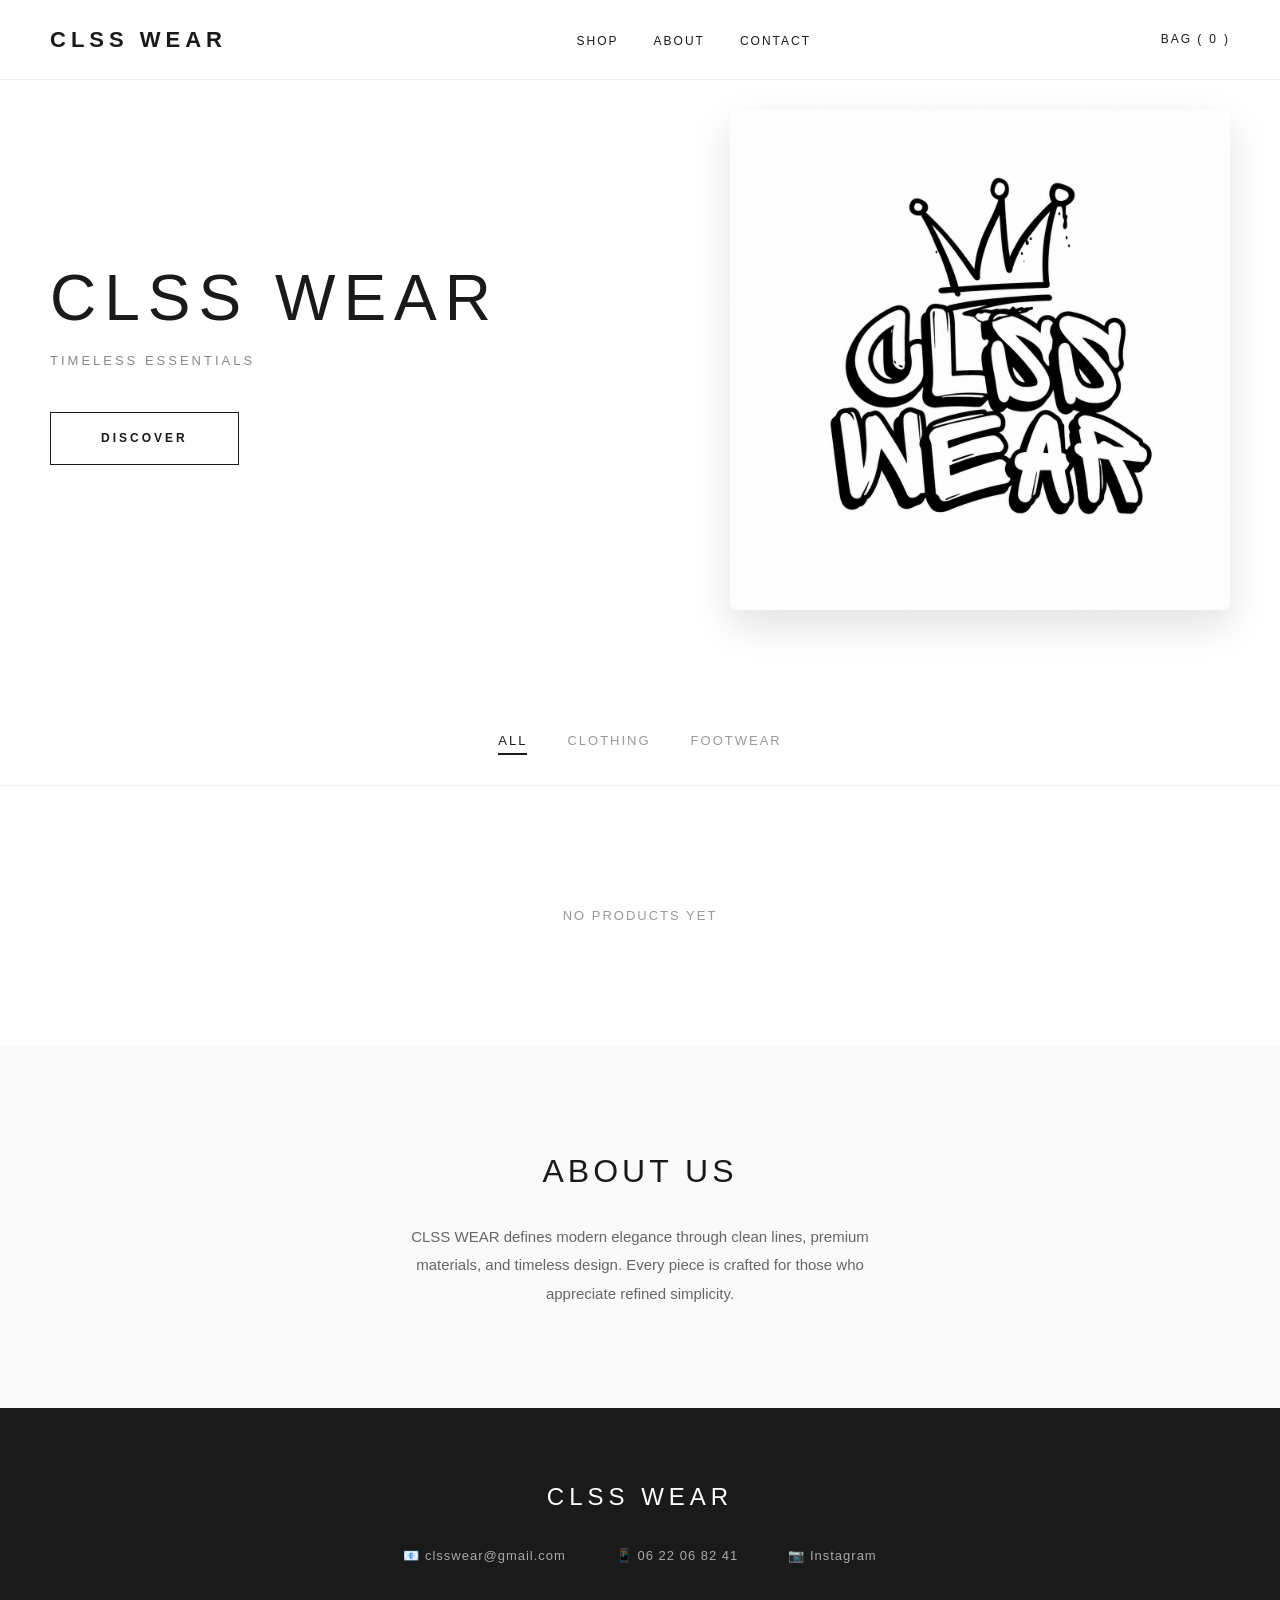
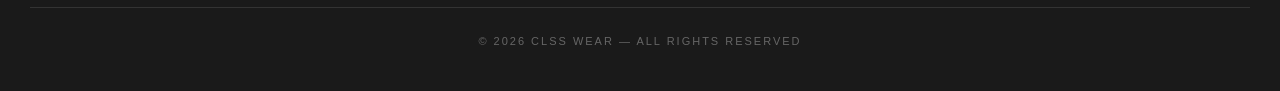
<file: index.html>
<!DOCTYPE html>
<html lang="en">
<head>
    <meta charset="UTF-8">
    <meta name="viewport" content="width=device-width, initial-scale=1.0">
    <meta http-equiv="Cache-Control" content="no-cache, no-store, must-revalidate">
    <meta http-equiv="Pragma" content="no-cache">
    <meta http-equiv="Expires" content="0">
    <link rel="stylesheet" href="style.css">
    <title>CLSS WEAR</title>
</head>
<body>
    <header>
        <a href="index.html" class="brand-name">CLSS WEAR</a>
        <ul id="nav-menu">
            <li><a href="#shop">Shop</a></li>
            <li><a href="#about">About</a></li>
            <li><a href="#contact">Contact</a></li>
        </ul>
        <a href="card.html" class="cart-btn">Bag (<span id="cart-count">0</span>)</a>
        <div class="header-hamburger" onclick="document.getElementById('nav-menu').classList.toggle('show')">☰</div>
    </header>

    <section class="hero">
        <div class="hero-text">
            <h1>CLSS WEAR</h1>
            <p>Timeless Essentials</p>
            <a href="#shop">Discover</a>
        </div>
        <div class="hero-image">
            <img src="hero.png" alt="CLSS WEAR">
        </div>
    </section>

    <div class="tabs" id="shop">
        <button class="tab-btn active" onclick="filterCategory('all', this)">All</button>
        <button class="tab-btn" onclick="filterCategory('clothes', this)">Clothing</button>
        <button class="tab-btn" onclick="filterCategory('sandals', this)">Footwear</button>
    </div>

    <section class="products" id="main-bnt"></section>

    <section class="about-section" id="about">
        <h2>About Us</h2>
        <p>CLSS WEAR defines modern elegance through clean lines, premium materials, and timeless design. Every piece is crafted for those who appreciate refined simplicity.</p>
    </section>

    <section class="footer" id="contact">
        <h2>CLSS WEAR</h2>
        <div class="contact-row">
            <a href="mailto:clsswear@gmail.com">📧 clsswear@gmail.com</a>
            <a href="tel:+212622068241">📱 06 22 06 82 41</a>
            <a href="https://www.instagram.com/clss_wear2" target="_blank">📷 Instagram</a>
        </div>
        <div class="copy">© 2026 CLSS WEAR — All Rights Reserved</div>
    </section>

    <script>
        let cart = JSON.parse(localStorage.getItem("cart")) || [];
        updateCount();

        let allProducts = [];
        let currentCategory = "all";

        const API_URL = "https://api.github.com/repos/maryambella2001-blip/clss-wear/contents/products.json?ref=main&t=";
        const RAW_BASE = "https://raw.githubusercontent.com/maryambella2001-blip/clss-wear/main/";
        const WHATSAPP_NUMBER = "212622068241";
        const PLACEHOLDER = "data:image/svg+xml;utf8,<svg xmlns='http://www.w3.org/2000/svg' width='300' height='280'><rect width='300' height='280' fill='%23f7f7f7'/><text x='50%25' y='50%25' font-size='14' text-anchor='middle' dy='.3em' fill='%23ccc' font-family='Arial'>CLSS WEAR</text></svg>";

        function resolveImage(path) {
            if (!path) return PLACEHOLDER;
            if (path.startsWith("http") || path.startsWith("data:")) return path;
            return RAW_BASE + path + "?t=" + Date.now();
        }

        function decodeBase64(b64) { return decodeURIComponent(escape(atob(b64.replace(/\n/g, "")))); }

        async function loadProducts() {
            const container = document.getElementById("main-bnt");
            container.innerHTML = '<div style="grid-column:1/-1;text-align:center;padding:80px;color:#999;letter-spacing:2px;">LOADING...</div>';
            let products = null;

            try {
                const r1 = await fetch(API_URL + Date.now() + Math.random(), { cache: "no-store" });
                if (r1.ok) { const d = await r1.json(); products = JSON.parse(decodeBase64(d.content)); }
            } catch (e) { console.warn("API failed:", e.message); }

            if (!products) {
                try { const r2 = await fetch("products.json?t=" + Date.now(), { cache: "no-store" }); if (r2.ok) products = await r2.json(); }
                catch (e) {}
            }

            if (!products || products.length === 0) {
                allProducts = [];
                container.innerHTML = '<div style="grid-column:1/-1;text-align:center;padding:80px;color:#999;letter-spacing:2px;text-transform:uppercase;font-size:13px;">No products yet</div>';
                return;
            }

            allProducts = products;
            renderProducts();
        }

        function filterCategory(cat, btn) {
            currentCategory = cat;
            document.querySelectorAll(".tab-btn").forEach(b => b.classList.remove("active"));
            btn.classList.add("active");
            renderProducts();
        }

        function renderProducts() {
            const container = document.getElementById("main-bnt");
            let products = allProducts;
            if (currentCategory !== "all") products = products.filter(p => (p.category || "clothes") === currentCategory);

            if (!products || products.length === 0) {
                container.innerHTML = '<div style="grid-column:1/-1;text-align:center;padding:80px;color:#999;letter-spacing:2px;text-transform:uppercase;font-size:13px;">Nothing here yet</div>';
                return;
            }

            container.innerHTML = products.map((p) => {
                const idx = allProducts.indexOf(p);
                const cat = p.category || "clothes";
                const emoji = cat === "sandals" ? "👟" : "👕";
                const catLabel = cat === "sandals" ? "Footwear" : "Clothing";
                return `
                <div class="card" onclick="goToProduct(${idx})">
                    <div class="card-emoji">${emoji}</div>
                    <div class="card-wish" onclick="event.stopPropagation(); this.innerText='❤️'; this.style.color='#e63946';">🤍</div>
                    <div class="product-image-wrap">
                        <img src="${resolveImage(p.image)}" alt="${p.name}" onerror="this.src='${PLACEHOLDER}'">
                    </div>
                    <div class="card-body">
                        <h3>${p.name}</h3>
                        <div class="price">${p.price} DH</div>
                        <div class="cat-tag">${catLabel}</div>
                    </div>
                </div>`;
            }).join("");
        }

        function goToProduct(index) {
            window.location.href = "product.html?id=" + index;
        }

        function updateCount() {
            const el = document.getElementById("cart-count");
            if (el) el.innerText = cart.length;
        }

        window.onload = function() { loadProducts(); updateCount(); }
    </script>
</body>
</html>
</file>
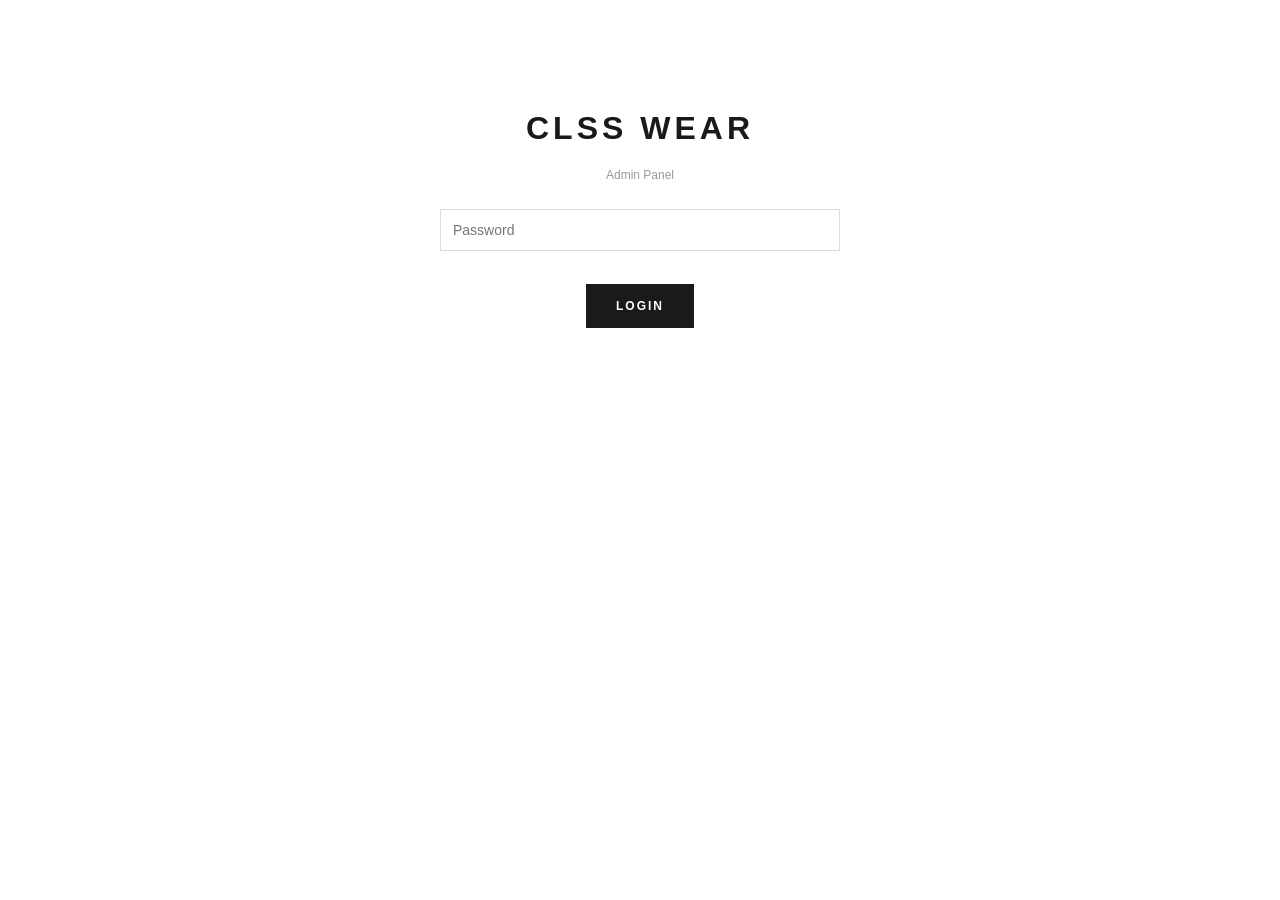
<file: admin.html>
<!DOCTYPE html>
<html lang="en">
<head>
    <meta charset="UTF-8">
    <meta name="viewport" content="width=device-width, initial-scale=1.0">
    <title>Admin - CLSS WEAR</title>
    <style>
        body { font-family: Arial, sans-serif; background: #fff; padding: 30px; margin: 0; color: #1a1a1a; }
        .container { max-width: 900px; margin: auto; }
        h1 { letter-spacing: 4px; text-transform: uppercase; }
        h3 { margin-top: 25px; border-bottom: 1px solid #eee; padding-bottom: 8px; font-size: 14px; letter-spacing: 2px; text-transform: uppercase; }
        .form-group { margin-bottom: 15px; }
        label { font-size: 12px; letter-spacing: 1px; text-transform: uppercase; color: #666; }
        input, select { width: 100%; padding: 12px; margin-top: 5px; border: 1px solid #ddd; font-size: 14px; font-family: inherit; box-sizing: border-box; }
        input:focus, select:focus { outline: none; border-color: #1a1a1a; }
        button { background: #1a1a1a; color: #fff; padding: 15px 30px; border: none; font-size: 12px; letter-spacing: 2px; text-transform: uppercase; font-weight: 600; cursor: pointer; }
        button:hover:not(:disabled) { opacity: 0.8; }
        button:disabled { opacity: 0.4; }
        .product-item { background: #fafafa; padding: 15px; margin-bottom: 10px; display: flex; justify-content: space-between; align-items: center; }
        .delete-btn { background: none; color: #c1121f; border: none; font-size: 12px; letter-spacing: 1px; text-transform: uppercase; cursor: pointer; padding: 8px; }
        .login-box { max-width: 400px; margin: 80px auto; text-align: center; }
        .login-box input { margin: 15px 0; }
        .status { padding: 12px; border-radius: 0; margin: 15px 0; text-align: center; font-size: 13px; }
        .status.success { background: #f0f0f0; }
        .status.error { background: #fff0f0; color: #c1121f; }
        .status.loading { background: #f5f5f5; color: #666; }
        .small { font-size: 12px; color: #999; }
        img.thumb { width: 60px; height: 60px; object-fit: cover; }
        .overlay { position: fixed; inset: 0; background: rgba(255,255,255,0.9); display: none; z-index: 9999; align-items: center; justify-content: center; }
        .overlay.show { display: flex; }
        .overlay .msg { font-size: 13px; letter-spacing: 2px; text-transform: uppercase; }
        a { color: #666; font-size: 12px; letter-spacing: 1px; text-transform: uppercase; }
    </style>
</head>
<body>
    <div class="overlay" id="overlay"><div class="msg" id="overlay-msg">Processing...</div></div>

    <div id="login-screen">
        <div class="login-box">
            <h1>CLSS WEAR</h1>
            <p class="small">Admin Panel</p>
            <input type="password" id="password" placeholder="Password" onkeypress="if(event.key==='Enter') checkPassword()">
            <br><br>
            <button onclick="checkPassword()">Login</button>
        </div>
    </div>

    <div id="token-screen" style="display:none;">
        <div class="login-box">
            <h3 style="border:none;">GitHub Setup</h3>
            <p class="small">Paste your GitHub Token</p>
            <input type="password" id="tokenInput" placeholder="ghp_xxxxxxxx">
            <br><br>
            <button onclick="saveToken()">Continue</button>
        </div>
    </div>

    <div id="admin-panel" style="display:none;">
        <div class="container">
            <div style="display:flex;justify-content:space-between;align-items:center;margin-bottom:20px;flex-wrap:wrap;gap:10px;">
                <h1 style="margin:0;">CLSS WEAR</h1>
                <div><a href="index.html">View Site</a> | <a href="#" onclick="logoutToken();return false;" style="color:#c1121f;">Logout</a></div>
            </div>
            <div id="status-box"></div>
            <h3>Add Product</h3>
            <div class="form-group"><label>Name</label><input type="text" id="productName" placeholder="Oversized Tee"></div>
            <div class="form-group"><label>Price (DH)</label><input type="number" id="productPrice" placeholder="199"></div>
            <div class="form-group"><label>Category</label><select id="productCategory"><option value="clothes">Clothing</option><option value="sandals">Footwear</option></select></div>
            <div class="form-group"><label>Image</label><input type="file" id="productImage" accept="image/*"></div>
            <button onclick="addProduct()">Add Product</button>
            <h3>Products <span id="product-count" class="small"></span></h3>
            <button onclick="loadProducts()" style="font-size:11px;padding:10px 20px;margin-bottom:15px;">Refresh</button>
            <div id="productList"></div>
            <br>
            <button onclick="clearAllProducts()" style="background:none;color:#c1121f;border:1px solid #c1121f;">Delete All</button>
        </div>
    </div>

    <script>
        const PASSWORD = "admin123";
        const CONFIG = { owner: "maryambella2001-blip", repo: "clss-wear", branch: "main", productsFile: "products.json", imagesFolder: "images" };

        let busy = false;
        async function withLock(msg, fn) {
            if (busy) return;
            busy = true;
            showOverlay(msg);
            document.querySelectorAll("button").forEach(b => b.disabled = true);
            try { return await fn(); } finally { busy = false; hideOverlay(); document.querySelectorAll("button").forEach(b => b.disabled = false); }
        }
        function showOverlay(msg) { document.getElementById("overlay-msg").textContent = msg || "Processing..."; document.getElementById("overlay").classList.add("show"); }
        function hideOverlay() { document.getElementById("overlay").classList.remove("show"); }
        function getToken() { return localStorage.getItem("clss_github_token") || ""; }
        function saveToken() { const t = document.getElementById("tokenInput").value.trim(); if (!t) { alert("Paste token!"); return; } localStorage.setItem("clss_github_token", t); showAdminPanel(); }
        function logoutToken() { if (confirm("Remove token?")) { localStorage.removeItem("clss_github_token"); location.reload(); } }
        function checkPassword() { if (document.getElementById("password").value === PASSWORD) { getToken() ? showAdminPanel() : (document.getElementById("login-screen").style.display="none", document.getElementById("token-screen").style.display="block"); } else alert("Wrong!"); }
        function showAdminPanel() { document.getElementById("login-screen").style.display="none"; document.getElementById("token-screen").style.display="none"; document.getElementById("admin-panel").style.display="block"; loadProducts(); }
        function showStatus(msg, type) { document.getElementById("status-box").innerHTML = msg ? `<div class="status ${type}">${msg}</div>` : ""; }

        async function githubGet(path) {
            const token = getToken();
            const url = `https://api.github.com/repos/${CONFIG.owner}/${CONFIG.repo}/contents/${path}?ref=${CONFIG.branch}&t=${Date.now()}`;
            for (let i = 1; i <= 4; i++) {
                try { const res = await fetch(url, { cache: "no-store", headers: { "Authorization": `Bearer ${token}`, "Accept": "application/vnd.github+json" } }); if (res.status === 404) return null; if (!res.ok) throw Object.assign(new Error(`HTTP ${res.status}`), { status: res.status }); return await res.json(); }
                catch (e) { if (i === 4 || (e.status && e.status < 500 && e.status !== 0)) throw e; await new Promise(r => setTimeout(r, 1500 * i)); }
            }
        }
        async function githubPut(path, b64, msg, sha) {
            const token = getToken();
            const body = { message: msg, content: b64, branch: CONFIG.branch }; if (sha) body.sha = sha;
            const res = await fetch(`https://api.github.com/repos/${CONFIG.owner}/${CONFIG.repo}/contents/${path}`, { method: "PUT", cache: "no-store", headers: { "Authorization": `Bearer ${token}`, "Accept": "application/vnd.github+json", "Content-Type": "application/json" }, body: JSON.stringify(body) });
            if (!res.ok) { const e = await res.json().catch(() => ({})); const err = new Error(`PUT ${res.status} - ${e.message||""}`); err.status = res.status; throw err; }
            return await res.json();
        }
        async function githubPutRaw(path, b64, msg) { for (let i = 1; i <= 4; i++) { try { return await githubPut(path, b64, msg); } catch (e) { if (i === 4 || (e.status && e.status < 500)) throw e; showOverlay(`Retry ${i}/4`); await new Promise(r => setTimeout(r, 2000 * i)); } } }
        async function githubDelete(path, sha, msg) { const token = getToken(); const res = await fetch(`https://api.github.com/repos/${CONFIG.owner}/${CONFIG.repo}/contents/${path}`, { method: "DELETE", cache: "no-store", headers: { "Authorization": `Bearer ${token}`, "Accept": "application/vnd.github+json", "Content-Type": "application/json" }, body: JSON.stringify({ message: msg, sha, branch: CONFIG.branch }) }); if (!res.ok) throw Object.assign(new Error(`DELETE ${res.status}`), { status: res.status }); }

        function fileToBase64(file) { return new Promise((res, rej) => { const r = new FileReader(); r.onload = e => res(e.target.result.split(",")[1]); r.onerror = rej; r.readAsDataURL(file); }); }
        function strToBase64(s) { return btoa(unescape(encodeURIComponent(s))); }
        function base64ToStr(b) { return decodeURIComponent(escape(atob(b.replace(/\n/g, "")))); }
        async function readProducts() { const d = await githubGet(CONFIG.productsFile); if (!d) return { products: [], sha: null }; return { products: JSON.parse(base64ToStr(d.content)), sha: d.sha }; }
        async function writeProducts(modifyFn) {
            for (let a = 1; a <= 6; a++) {
                const { products, sha } = await readProducts();
                const updated = modifyFn(products.map(p => ({ ...p })));
                try { const c = strToBase64(JSON.stringify(updated, null, 2)); const r = await githubPut(CONFIG.productsFile, c, `Update (${a})`, sha); await new Promise(r => setTimeout(r, 800)); const v = await readProducts(); if (JSON.stringify(v.products) === JSON.stringify(updated)) return r; throw new Error("verify"); }
                catch (e) { if (!(e.status >= 500 || e.status === 409 || e.status === 422 || e.message.includes("verify") || e.message.includes("Failed to fetch")) || a === 6) throw e; showOverlay(`Retry ${a+1}/6`); await new Promise(r => setTimeout(r, 2000)); }
            }
        }

        async function addProduct() {
            const name = document.getElementById("productName").value.trim();
            const price = document.getElementById("productPrice").value;
            if (!name) { alert("Enter name!"); return; }
            if (!price || parseInt(price) <= 0) { alert("Enter price!"); return; }
            await withLock("Adding...", async () => {
                try {
                    let imagePath = "";
                    const cName = name, cPrice = parseInt(price), cCat = document.getElementById("productCategory").value;
                    const fileInput = document.getElementById("productImage");
                    if (fileInput.files.length > 0) { const file = fileInput.files[0]; const ext = (file.name.split(".").pop() || "jpg").toLowerCase().substring(0, 4); imagePath = `${CONFIG.imagesFolder}/product_${Date.now()}_${Math.floor(Math.random()*1000)}.${ext}`; }
                    showStatus('<div class="status loading">Saving product...</div>', "loading");
                    await writeProducts(list => { list.push({ name: cName, price: cPrice, image: imagePath, category: cCat }); return list; });
                    if (imagePath) { try { showStatus('<div class="status loading">Uploading image...</div>', "loading"); const b64 = await fileToBase64(fileInput.files[0]); let ok = false; for (let t = 1; t <= 3; t++) { await githubPutRaw(imagePath, b64, `Image ${t}`); await new Promise(r => setTimeout(r, 1500)); if (await githubGet(imagePath)) { ok = true; break; } } showStatus(ok ? `<div class="status success">✓ ${cName} added!</div>` : `<div class="status">⚠ ${cName} added (image pending)</div>`, ok ? "success" : "loading"); } catch (e) { showStatus('<div class="status">⚠ Added, image failed</div>', "loading"); } }
                    else showStatus('<div class="status success">✓ ' + cName + ' added!</div>', "success");
                    document.getElementById("productName").value = ""; document.getElementById("productPrice").value = ""; document.getElementById("productImage").value = "";
                    await loadProducts();
                } catch (e) { showStatus(`<div class="status error">Error: ${e.message}</div>`, "error"); }
            });
        }

        async function deleteProduct(index) {
            if (!confirm("Delete?")) return;
            await withLock("Deleting...", async () => {
                try {
                    const { products } = await readProducts();
                    const p = products[index]; if (!p) return;
                    if (p.image && p.image.startsWith("images/")) { try { const d = await githubGet(p.image); if (d) await githubDelete(p.image, d.sha, "del img"); } catch (e) {} }
                    const tn = p.name, ti = p.image;
                    await writeProducts(list => { const i = list.findIndex(x => x.name === tn && x.image === ti); if (i !== -1) list.splice(i, 1); return list; });
                    showStatus('<div class="status success">✓ Deleted</div>', "success");
                    await loadProducts();
                } catch (e) { showStatus(`<div class="status error">Error: ${e.message}</div>`, "error"); }
            });
        }

        async function clearAllProducts() {
            if (!confirm("Delete ALL?")) return;
            await withLock("Deleting all...", async () => {
                try {
                    const { products } = await readProducts();
                    for (const p of products) { if (p.image && p.image.startsWith("images/")) { try { const d = await githubGet(p.image); if (d) await githubDelete(p.image, d.sha, "del"); } catch (e) {} } }
                    await writeProducts(() => []);
                    showStatus('<div class="status success">✓ All deleted</div>', "success");
                    await loadProducts();
                } catch (e) { showStatus(`<div class="status error">Error: ${e.message}</div>`, "error"); }
            });
        }

        async function loadProducts() {
            const container = document.getElementById("productList");
            const countEl = document.getElementById("product-count");
            container.innerHTML = '<p class="small">Loading...</p>';
            try {
                const { products } = await readProducts();
                countEl.textContent = `(${products.length})`;
                if (products.length === 0) { container.innerHTML = '<p class="small">No products yet.</p>'; return; }
                container.innerHTML = products.map((p, i) => `
                    <div class="product-item">
                        <div style="display:flex;align-items:center;gap:15px;">
                            ${p.image ? `<img src="${p.image}" class="thumb" onerror="this.style.display='none'">` : ''}
                            <div><strong>${p.name}</strong><br><span class="small">${p.category === "sandals" ? "Footwear" : "Clothing"} · ${p.price} DH</span></div>
                        </div>
                        <button class="delete-btn" onclick="deleteProduct(${i})">Delete</button>
                    </div>`).join("");
            } catch (e) { container.innerHTML = `<p style="color:#c1121f;">Error: ${e.message}</p>`; }
        }
    </script>
</body>
</html>
</file>
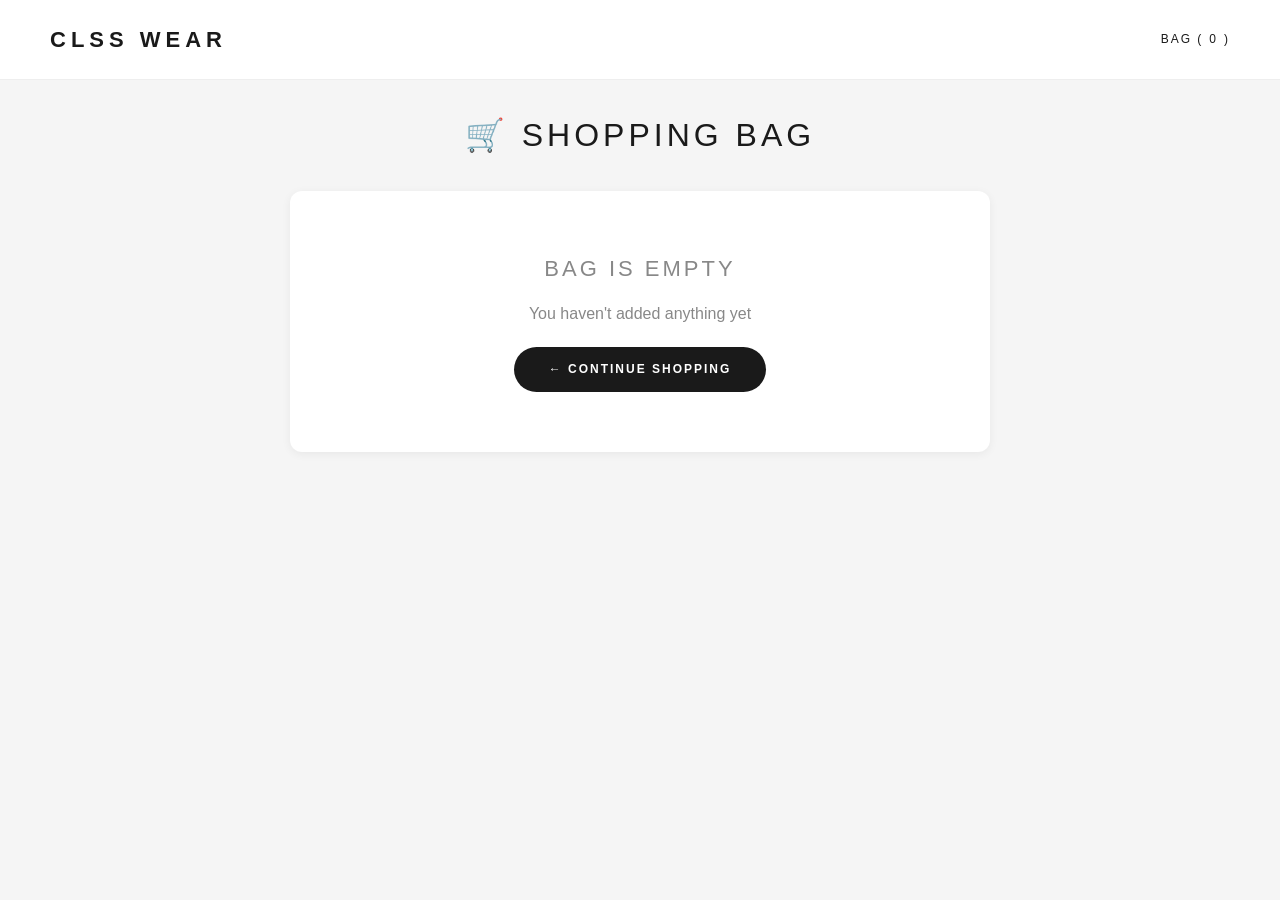
<file: card.html>
<!DOCTYPE html>
<html lang="en">
<head>
    <meta charset="UTF-8">
    <meta name="viewport" content="width=device-width, initial-scale=1.0">
    <title>Shopping Cart - CLSS WEAR</title>
    <link rel="stylesheet" href="style.css">
    <style>
        body { background: #f5f5f5; padding: 30px 20px; }
        .cart-wrap { max-width: 700px; margin: 80px auto 0; }
        .cart-title {
            text-align: center;
            font-size: 32px;
            font-weight: 300;
            letter-spacing: 4px;
            text-transform: uppercase;
            margin-bottom: 30px;
            color: #1a1a1a;
        }
        .cart-item {
            background: #fff;
            padding: 18px 20px;
            margin-bottom: 12px;
            border-radius: 12px;
            display: flex;
            justify-content: space-between;
            align-items: center;
            box-shadow: 0 2px 10px rgba(0,0,0,0.06);
        }
        .cart-item-info h3 {
            font-size: 15px;
            font-weight: 600;
            text-transform: uppercase;
            letter-spacing: 1px;
            margin-bottom: 5px;
            color: #1a1a1a;
        }
        .cart-item-info p { margin: 0; color: #888; font-size: 13px; }
        .cart-item-info .meta { color: #666; }
        .item-price { font-weight: 700; font-size: 16px; color: #1a1a1a; }
        .del-btn {
            background: #e63946;
            color: #fff;
            border: none;
            padding: 8px 14px;
            border-radius: 6px;
            cursor: pointer;
            font-weight: 600;
            font-size: 12px;
            margin-left: 15px;
            transition: opacity 0.2s;
        }
        .del-btn:hover { opacity: 0.85; }
        .total-box {
            margin-top: 25px;
            font-size: 24px;
            font-weight: 700;
            background: #fff;
            padding: 22px;
            border-radius: 12px;
            box-shadow: 0 2px 10px rgba(0,0,0,0.06);
            text-align: right;
            color: #1a1a1a;
        }
        .checkout-box {
            background: #fff;
            padding: 25px;
            margin-top: 25px;
            border-radius: 12px;
            box-shadow: 0 2px 10px rgba(0,0,0,0.06);
        }
        .checkout-box h3 {
            font-size: 16px;
            font-weight: 600;
            margin: 0 0 15px;
            color: #1a1a1a;
            letter-spacing: 1px;
        }
        .checkout-box input {
            display: block;
            width: 100%;
            margin-bottom: 12px;
            padding: 13px;
            border: 1px solid #ddd;
            border-radius: 8px;
            font-size: 15px;
            font-family: inherit;
            box-sizing: border-box;
        }
        .checkout-box input:focus { outline: none; border-color: #1a1a1a; }
        .checkout-btn {
            width: 100%;
            background: #25D366;
            color: #fff;
            border: none;
            padding: 16px;
            border-radius: 8px;
            font-size: 16px;
            font-weight: 700;
            cursor: pointer;
            transition: all 0.25s;
            margin-top: 5px;
        }
        .checkout-btn:hover:not(:disabled) {
            background: #1da851;
            transform: translateY(-2px);
            box-shadow: 0 6px 18px rgba(37,211,102,0.4);
        }
        .checkout-btn:disabled { opacity: 0.5; cursor: not-allowed; }
        .empty-cart {
            text-align: center;
            padding: 60px 20px;
            background: #fff;
            border-radius: 12px;
            box-shadow: 0 2px 10px rgba(0,0,0,0.06);
            color: #888;
        }
        .empty-cart h2 {
            font-size: 22px;
            font-weight: 300;
            letter-spacing: 3px;
            text-transform: uppercase;
            margin-bottom: 15px;
        }
        .empty-cart a {
            display: inline-block;
            margin-top: 20px;
            background: #1a1a1a;
            color: #fff;
            padding: 13px 35px;
            border-radius: 25px;
            text-decoration: none;
            font-size: 12px;
            letter-spacing: 2px;
            text-transform: uppercase;
            font-weight: 600;
            transition: opacity 0.2s;
        }
        .empty-cart a:hover { opacity: 0.85; }
        .back-link { text-align: center; margin-top: 25px; }
        .back-link a { color: #888; text-decoration: none; font-size: 12px; letter-spacing: 2px; text-transform: uppercase; }
        .back-link a:hover { color: #1a1a1a; }
    </style>
</head>
<body>
    <header>
        <a href="index.html" class="brand-name">CLSS WEAR</a>
        <a href="card.html" class="cart-btn">Bag (<span id="cart-count">0</span>)</a>
    </header>

    <div class="cart-wrap">
        <h1 class="cart-title">🛒 Shopping Bag</h1>
        <div id="content"></div>
    </div>

    <script>
        let cart = JSON.parse(localStorage.getItem("cart")) || [];
        const WHATSAPP_NUMBER = "212622068241";

        function renderCart() {
            const content = document.getElementById("content");
            const total = cart.reduce((s, i) => s + i.price, 0);

            if (cart.length === 0) {
                content.innerHTML = `
                    <div class="empty-cart">
                        <h2>Bag is empty</h2>
                        <p>You haven't added anything yet</p>
                        <a href="index.html">← Continue Shopping</a>
                    </div>`;
                updateCount();
                return;
            }

            let html = cart.map((item, index) => {
                let extra = "";
                if (item.size) extra += `<p class="meta"><strong>Size:</strong> ${item.size}</p>`;
                return `
                    <div class="cart-item">
                        <div class="cart-item-info">
                            <h3>${item.name}</h3>
                            <p><strong class="item-price">${item.price} DH</strong></p>
                            ${extra}
                        </div>
                        <button class="del-btn" onclick="removeItem(${index})">Delete</button>
                    </div>`;
            }).join("");

            html += `
                <div class="total-box">Total: ${total} DH</div>
                <div class="checkout-box">
                    <h3>📋 Checkout</h3>
                    <input id="name" type="text" placeholder="Full Name">
                    <input id="phone" type="tel" placeholder="Phone Number">
                    <input id="address" type="text" placeholder="Address">
                    <input id="city" type="text" placeholder="City">
                    <button class="checkout-btn" onclick="sendOrder()">💬 Confirm Order via WhatsApp</button>
                </div>
                <div class="back-link"><a href="index.html">← Continue Shopping</a></div>`;

            content.innerHTML = html;
            updateCount();
        }

        function removeItem(index) {
            cart.splice(index, 1);
            localStorage.setItem("cart", JSON.stringify(cart));
            renderCart();
        }

        function sendOrder() {
            const name = document.getElementById("name").value.trim();
            const phone = document.getElementById("phone").value.trim();
            const address = document.getElementById("address").value.trim();
            const city = document.getElementById("city").value.trim();

            if (!name) { alert("Please enter your name!"); return; }
            if (!phone) { alert("Please enter your phone!"); return; }
            if (!address) { alert("Please enter your address!"); return; }
            if (cart.length === 0) { alert("Bag is empty!"); return; }

            let msg = `🛒 *NEW ORDER - CLSS WEAR*\n\n`;
            msg += `👤 *Name:* ${name}\n`;
            msg += `📱 *Phone:* ${phone}\n`;
            msg += `📍 *Address:* ${address}\n`;
            if (city) msg += `🏙️ *City:* ${city}\n`;
            msg += `\n*📦 Items:*\n`;

            let total = 0;
            cart.forEach((item, i) => {
                msg += `${i+1}. ${item.name}`;
                if (item.size) msg += ` | Size: ${item.size}`;
                msg += ` — *${item.price} DH*\n`;
                total += item.price;
            });
            msg += `\n💰 *Total: ${total} DH*\n\nThank you! 🙏`;

            const url = `https://wa.me/${WHATSAPP_NUMBER}?text=${encodeURIComponent(msg)}`;
            const w = window.open(url, "_blank");
            if (!w || w.closed) window.location.href = url;

            setTimeout(() => {
                if (confirm("✅ WhatsApp opened!\n\nClear the bag now?")) {
                    cart = [];
                    localStorage.setItem("cart", JSON.stringify(cart));
                    renderCart();
                }
            }, 1500);
        }

        function updateCount() {
            const el = document.getElementById("cart-count");
            if (el) el.innerText = cart.length;
        }

        renderCart();
        updateCount();
    </script>
</body>
</html>
</file>
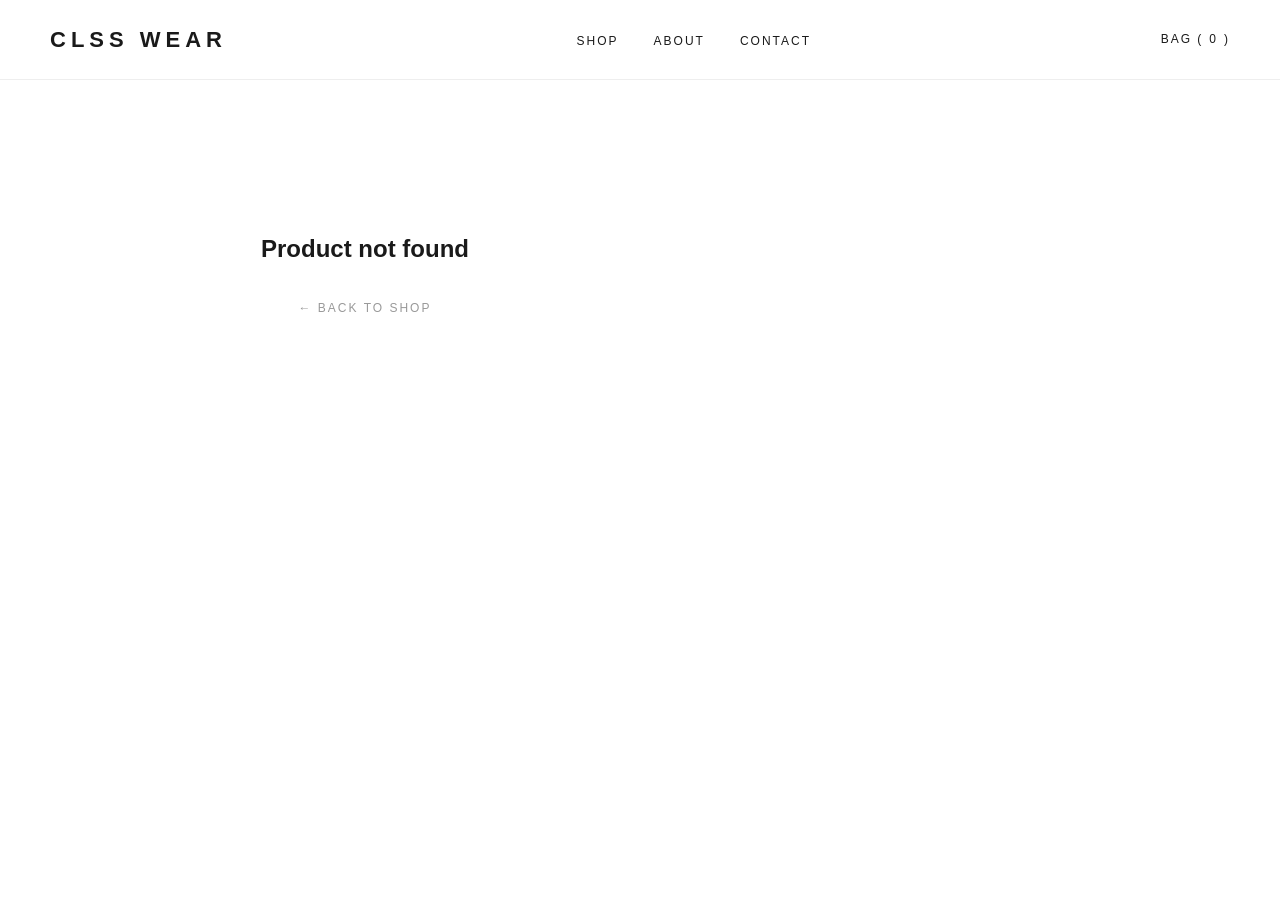
<file: product.html>
<!DOCTYPE html>
<html lang="en">
<head>
    <meta charset="UTF-8">
    <meta name="viewport" content="width=device-width, initial-scale=1.0">
    <meta http-equiv="Cache-Control" content="no-cache, no-store, must-revalidate">
    <link rel="stylesheet" href="style.css">
    <title>Product - CLSS WEAR</title>
    <style>
        .product-detail {
            max-width: 1100px;
            margin: 110px auto 60px;
            padding: 0 30px;
            display: grid;
            grid-template-columns: 1fr 1fr;
            gap: 60px;
            align-items: start;
        }
        .pd-image {
            background: #f7f7f7;
            padding: 20px;
            position: sticky;
            top: 100px;
        }
        .pd-image img { width: 100%; height: 520px; object-fit: cover; }
        .pd-info { padding-top: 10px; }
        .pd-cat { font-size: 11px; letter-spacing: 3px; text-transform: uppercase; color: #999; margin-bottom: 15px; }
        .pd-name { font-size: 32px; font-weight: 400; letter-spacing: 1px; margin-bottom: 12px; }
        .pd-price { font-size: 22px; font-weight: 600; margin-bottom: 35px; }
        .pd-divider { border: none; border-top: 1px solid #eee; margin: 30px 0; }
        .pd-desc { font-size: 14px; color: #666; line-height: 1.9; margin-bottom: 30px; }
        .pd-label { font-size: 12px; letter-spacing: 2px; text-transform: uppercase; color: #1a1a1a; margin-bottom: 12px; font-weight: 600; }
        .pd-sizes { display: flex; gap: 10px; flex-wrap: wrap; margin-bottom: 35px; }
        .pd-size-btn {
            min-width: 52px; padding: 12px; border: 1px solid #ccc; background: #fff;
            font-size: 13px; cursor: pointer; transition: all 0.2s; font-weight: 500;
        }
        .pd-size-btn:hover { border-color: #1a1a1a; }
        .pd-size-btn.selected { background: #1a1a1a; color: #fff; border-color: #1a1a1a; }
        .pd-add {
            width: 100%; padding: 18px; background: #1a1a1a; color: #fff; border: none;
            font-size: 13px; letter-spacing: 3px; text-transform: uppercase; font-weight: 600;
            cursor: pointer; transition: opacity 0.2s; margin-top: 10px;
        }
        .pd-add:hover { opacity: 0.8; }
        .pd-back { display: inline-block; margin-bottom: 25px; font-size: 12px; letter-spacing: 2px; text-transform: uppercase; color: #999; }
        .pd-back:hover { color: #1a1a1a; }
        .pd-error { text-align: center; padding: 120px 20px; }
        @media (max-width: 768px) {
            .product-detail { grid-template-columns: 1fr; gap: 30px; margin: 90px 15px 40px; padding: 0; }
            .pd-image { position: static; padding: 15px; }
            .pd-image img { height: 360px; }
            .pd-name { font-size: 26px; }
            .pd-info { padding: 0; }
        }
    </style>
</head>
<body>
    <header>
        <a href="index.html" class="brand-name">CLSS WEAR</a>
        <ul id="nav-menu">
            <li><a href="index.html#shop">Shop</a></li>
            <li><a href="index.html#about">About</a></li>
            <li><a href="index.html#contact">Contact</a></li>
        </ul>
        <a href="card.html" class="cart-btn">Bag (<span id="cart-count">0</span>)</a>
        <div class="header-hamburger" onclick="document.getElementById('nav-menu').classList.toggle('show')">☰</div>
    </header>

    <div class="product-detail" id="content">
        <div style="grid-column:1/-1;text-align:center;padding:80px;color:#999;letter-spacing:2px;">LOADING...</div>
    </div>

    <script>
        let cart = JSON.parse(localStorage.getItem("cart")) || [];

        const API_URL = "https://api.github.com/repos/maryambella2001-blip/clss-wear/contents/products.json?ref=main&t=";
        const RAW_BASE = "https://raw.githubusercontent.com/maryambella2001-blip/clss-wear/main/";
        const PLACEHOLDER = "data:image/svg+xml;utf8,<svg xmlns='http://www.w3.org/2000/svg' width='400' height='520'><rect width='400' height='520' fill='%23f7f7f7'/><text x='50%25' y='50%25' font-size='14' text-anchor='middle' dy='.3em' fill='%23ccc' font-family='Arial'>CLSS WEAR</text></svg>";

        function resolveImage(path) {
            if (!path) return PLACEHOLDER;
            if (path.startsWith("http") || path.startsWith("data:")) return path;
            return RAW_BASE + path + "?t=" + Date.now();
        }
        function decodeBase64(b64) { return decodeURIComponent(escape(atob(b64.replace(/\n/g, "")))); }

        async function loadProduct() {
            const params = new URLSearchParams(window.location.search);
            const index = parseInt(params.get("id")) || 0;
            const content = document.getElementById("content");

            let products = null;
            try {
                const r = await fetch(API_URL + Date.now() + Math.random(), { cache: "no-store" });
                if (r.ok) { const d = await r.json(); products = JSON.parse(decodeBase64(d.content)); }
            } catch (e) {}
            if (!products) {
                try { const r2 = await fetch("products.json?t=" + Date.now(), { cache: "no-store" }); if (r2.ok) products = await r2.json(); } catch(e) {}
            }

            const product = products && products[index];
            if (!product) {
                content.innerHTML = '<div class="pd-error"><h2>Product not found</h2><br><a href="index.html" class="pd-back">← Back to Shop</a></div>';
                return;
            }

            const cat = product.category || "clothes";
            const sizes = cat === "sandals" ? ["40","41","42","43","44"] : ["S","M","L","XL"];
            const catLabel = cat === "sandals" ? "Footwear" : "Clothing";

            content.innerHTML = `
                <div class="pd-image">
                    <img src="${resolveImage(product.image)}" alt="${product.name}" onerror="this.src='${PLACEHOLDER}'">
                </div>
                <div class="pd-info">
                    <a href="index.html#shop" class="pd-back">← Back</a>
                    <div class="pd-cat">${catLabel}</div>
                    <h1 class="pd-name">${product.name}</h1>
                    <div class="pd-price">${product.price} DH</div>
                    <hr class="pd-divider">
                    <p class="pd-desc">Crafted with premium materials and designed for everyday elegance. A timeless addition to your wardrobe, made to last and designed to impress.</p>
                    <div class="pd-label">Size</div>
                    <div class="pd-sizes">
                        ${sizes.map(s => `<button class="pd-size-btn" onclick="selectSize(this)">${s}</button>`).join("")}
                    </div>
                    <button class="pd-add" onclick="addToCart()">Add to Bag</button>
                </div>
            `;
        }

        function selectSize(el) {
            document.querySelectorAll(".pd-size-btn").forEach(b => b.classList.remove("selected"));
            el.classList.add("selected");
        }

        function addToCart() {
            const name = document.querySelector(".pd-name").innerText;
            const price = parseInt(document.querySelector(".pd-price").innerText);
            const sel = document.querySelector(".pd-size-btn.selected");
            const size = sel ? sel.innerText : "Default";
            cart.push({ name, price, size });
            localStorage.setItem("cart", JSON.stringify(cart));
            const btn = document.querySelector(".pd-add");
            btn.innerText = "✓ Added to Bag";
            btn.style.background = "#2a7a2a";
            document.getElementById("cart-count").innerText = cart.length;
            setTimeout(() => { btn.innerText = "Add to Bag"; btn.style.background = "#1a1a1a"; }, 2000);
        }

        function updateCount() {
            const el = document.getElementById("cart-count");
            if (el) el.innerText = cart.length;
        }

        window.onload = function() { loadProduct(); updateCount(); }
    </script>
</body>
</html>
</file>
<file: style.css>
/* ================= RESET & BASE ================= */
* {
    margin: 0;
    padding: 0;
    box-sizing: border-box;
}

body {
    font-family: 'Helvetica Neue', Helvetica, Arial, sans-serif;
    background: #ffffff;
    color: #1a1a1a;
    line-height: 1.6;
    -webkit-font-smoothing: antialiased;
}

a { text-decoration: none; color: inherit; }

/* ================= HEADER ================= */
header {
    position: fixed;
    top: 0;
    left: 0;
    width: 100%;
    background: #ffffff;
    z-index: 1000;
    display: flex;
    justify-content: space-between;
    align-items: center;
    padding: 22px 50px;
    border-bottom: 1px solid #eee;
    box-sizing: border-box;
    flex-wrap: nowrap;
    gap: 15px;
}

.brand-name {
    font-size: 22px;
    font-weight: 700;
    letter-spacing: 5px;
    color: #1a1a1a;
    text-decoration: none;
    white-space: nowrap;
    flex-shrink: 0;
}

header ul {
    display: flex;
    list-style: none;
    gap: 35px;
}

header ul li a {
    font-size: 12px;
    font-weight: 500;
    letter-spacing: 2px;
    text-transform: uppercase;
    color: #1a1a1a;
    transition: opacity 0.2s;
}

header ul li a:hover { opacity: 0.5; }

.cart-btn {
    color: #1a1a1a;
    font-size: 12px;
    font-weight: 500;
    letter-spacing: 2px;
    text-transform: uppercase;
    display: inline-flex;
    align-items: center;
    gap: 6px;
    white-space: nowrap;
    flex-shrink: 0;
    transition: opacity 0.2s;
}

.cart-btn:hover { opacity: 0.5; }

/* ================= HERO ================= */
.hero {
    display: flex;
    align-items: center;
    justify-content: space-between;
    max-width: 1300px;
    margin: 110px auto 60px;
    padding: 0 50px;
    gap: 50px;
}

.hero-text {
    flex: 1;
}

.hero-text h1 {
    font-size: 64px;
    font-weight: 300;
    letter-spacing: 8px;
    text-transform: uppercase;
    margin-bottom: 18px;
    line-height: 1.1;
}

.hero-text p {
    font-size: 13px;
    letter-spacing: 3px;
    text-transform: uppercase;
    color: #888;
    margin-bottom: 40px;
}

.hero-text a {
    display: inline-block;
    padding: 16px 50px;
    border: 1px solid #1a1a1a;
    font-size: 12px;
    letter-spacing: 3px;
    text-transform: uppercase;
    font-weight: 600;
    transition: all 0.3s;
}

.hero-text a:hover {
    background: #1a1a1a;
    color: #fff;
}

.hero-image {
    flex: 1;
    max-width: 500px;
}

.hero-image img {
    width: 100%;
    border-radius: 8px;
    box-shadow: 0 15px 40px rgba(0,0,0,0.12);
}

/* ================= TABS ================= */
.tabs {
    display: flex;
    justify-content: center;
    gap: 40px;
    padding: 50px 20px 30px;
    border-bottom: 1px solid #eee;
    flex-wrap: wrap;
}

.tab-btn {
    background: none;
    border: none;
    font-size: 13px;
    letter-spacing: 2px;
    text-transform: uppercase;
    font-weight: 500;
    cursor: pointer;
    padding: 5px 0;
    color: #999;
    border-bottom: 2px solid transparent;
    transition: all 0.2s;
}

.tab-btn.active {
    color: #1a1a1a;
    border-bottom-color: #1a1a1a;
}

/* ================= PRODUCTS ================= */
.products {
    display: grid;
    grid-template-columns: repeat(4, 1fr);
    gap: 25px;
    max-width: 1400px;
    margin: 0 auto;
    padding: 40px 30px;
}

.card {
    background: #fff;
    cursor: pointer;
    transition: all 0.35s ease;
    border: 1px solid #f0f0f0;
    border-radius: 6px;
    overflow: hidden;
    position: relative;
}

.card:hover {
    transform: translateY(-6px);
    box-shadow: 0 18px 45px rgba(0,0,0,0.12);
    border-color: #e0e0e0;
}

.card-emoji {
    position: absolute;
    top: 12px;
    left: 12px;
    background: rgba(255,255,255,0.95);
    width: 36px;
    height: 36px;
    border-radius: 50%;
    display: flex;
    align-items: center;
    justify-content: center;
    font-size: 18px;
    z-index: 5;
    box-shadow: 0 2px 8px rgba(0,0,0,0.1);
}

.card-wish {
    position: absolute;
    top: 12px;
    right: 12px;
    background: rgba(255,255,255,0.95);
    width: 36px;
    height: 36px;
    border-radius: 50%;
    display: flex;
    align-items: center;
    justify-content: center;
    font-size: 16px;
    z-index: 5;
    box-shadow: 0 2px 8px rgba(0,0,0,0.1);
    cursor: pointer;
    transition: transform 0.2s;
}

.card-wish:hover { transform: scale(1.15); }

.product-image-wrap {
    background: #f7f7f7;
    overflow: hidden;
}

.card img {
    width: 100%;
    height: 290px;
    object-fit: cover;
    transition: transform 0.5s ease;
}

.card:hover img { transform: scale(1.08); }

.card-body { padding: 18px 18px 22px; text-align: center; }

.card h3 {
    font-size: 14px;
    font-weight: 500;
    letter-spacing: 1.5px;
    text-transform: uppercase;
    margin-bottom: 6px;
    color: #1a1a1a;
}

.card .price {
    font-size: 15px;
    color: #1a1a1a;
    letter-spacing: 0.5px;
    font-weight: 600;
}

.card .cat-tag {
    font-size: 10px;
    color: #999;
    letter-spacing: 2px;
    text-transform: uppercase;
    margin-top: 4px;
}

.whatsapp-btn {
    display: block;
    width: 100%;
    background: #25D366;
    color: #fff;
    border: none;
    padding: 12px;
    margin-top: 15px;
    font-size: 12px;
    letter-spacing: 1.5px;
    text-transform: uppercase;
    font-weight: 700;
    cursor: pointer;
    border-radius: 4px;
    transition: all 0.25s;
    font-family: inherit;
}

.whatsapp-btn:hover {
    background: #1da851;
    transform: translateY(-2px);
    box-shadow: 0 6px 18px rgba(37, 211, 102, 0.4);
}

/* ================= ABOUT ================= */
.about-section {
    text-align: center;
    padding: 100px 30px;
    background: #fafafa;
}

.about-section h2 {
    font-size: 32px;
    font-weight: 300;
    letter-spacing: 4px;
    text-transform: uppercase;
    margin-bottom: 25px;
}

.about-section p {
    font-size: 15px;
    color: #666;
    max-width: 500px;
    margin: 0 auto;
    line-height: 1.9;
}

/* ================= FOOTER / CONTACT ================= */
.footer {
    background: #1a1a1a;
    color: #fff;
    padding: 70px 30px 40px;
    text-align: center;
}

.footer h2 {
    font-size: 24px;
    font-weight: 300;
    letter-spacing: 5px;
    text-transform: uppercase;
    margin-bottom: 30px;
}

.footer .contact-row {
    display: flex;
    justify-content: center;
    gap: 50px;
    flex-wrap: wrap;
    margin-bottom: 40px;
    font-size: 13px;
    letter-spacing: 1px;
}

.footer .contact-row a { color: #aaa; transition: color 0.2s; }
.footer .contact-row a:hover { color: #fff; }

.footer .copy {
    font-size: 11px;
    color: #666;
    letter-spacing: 2px;
    text-transform: uppercase;
    border-top: 1px solid #333;
    padding-top: 25px;
}

/* ================= RESPONSIVE ================= */
@media (max-width: 992px) {
    .products { grid-template-columns: repeat(2, 1fr); }
    .hero-text h1 { font-size: 48px; letter-spacing: 5px; }
    .hero { flex-direction: column; gap: 35px; }
    .hero-image { max-width: 400px; order: -1; }
    .hero-text { text-align: center; }
}

@media (max-width: 768px) {
    body { overflow-x: hidden; }
    header { padding: 16px 16px; }
    .brand-name { font-size: 16px; letter-spacing: 3px; }
    .cart-btn { font-size: 11px; letter-spacing: 1px; }
    
    .hero { padding: 0 15px; margin: 90px 0 40px; gap: 28px; }
    .hero-text h1 { font-size: 34px; letter-spacing: 4px; }
    .hero-text p { font-size: 11px; letter-spacing: 2px; margin-bottom: 28px; }
    .hero-text a { padding: 13px 35px; font-size: 11px; }
    .hero-image { max-width: 100%; }
    
    .tabs { gap: 25px; padding: 35px 15px 22px; }
    .tab-btn { font-size: 11px; letter-spacing: 1px; }
    
    .products { grid-template-columns: repeat(2, 1fr); gap: 12px; padding: 30px 12px; }
    .card { padding: 8px; }
    .card-emoji, .card-wish { width: 30px; height: 30px; font-size: 15px; top: 8px; }
    .card-emoji { left: 8px; }
    .card-wish { right: 8px; }
    .card img { height: 140px; }
    .card-body { padding: 10px 8px 12px; }
    .card h3 { font-size: 12px; margin-bottom: 4px; }
    .card .price { font-size: 13px; }
    .card .cat-tag { font-size: 9px; margin-top: 2px; }
    
    .about-section { padding: 60px 20px; }
    .about-section h2 { font-size: 24px; }
    .about-section p { font-size: 14px; }
    
    .header-hamburger {
        display: block !important;
        font-size: 20px;
        cursor: pointer;
        color: #1a1a1a;
    }
    
    header ul {
        display: none;
        flex-direction: column;
        position: absolute;
        top: 60px;
        left: 0;
        width: 100%;
        background: #fff;
        padding: 20px;
        gap: 20px;
        border-bottom: 1px solid #eee;
        z-index: 999;
    }
    
    header ul.show { display: flex; }
}

.header-hamburger {
    display: none;
    cursor: pointer;
}
</file>
